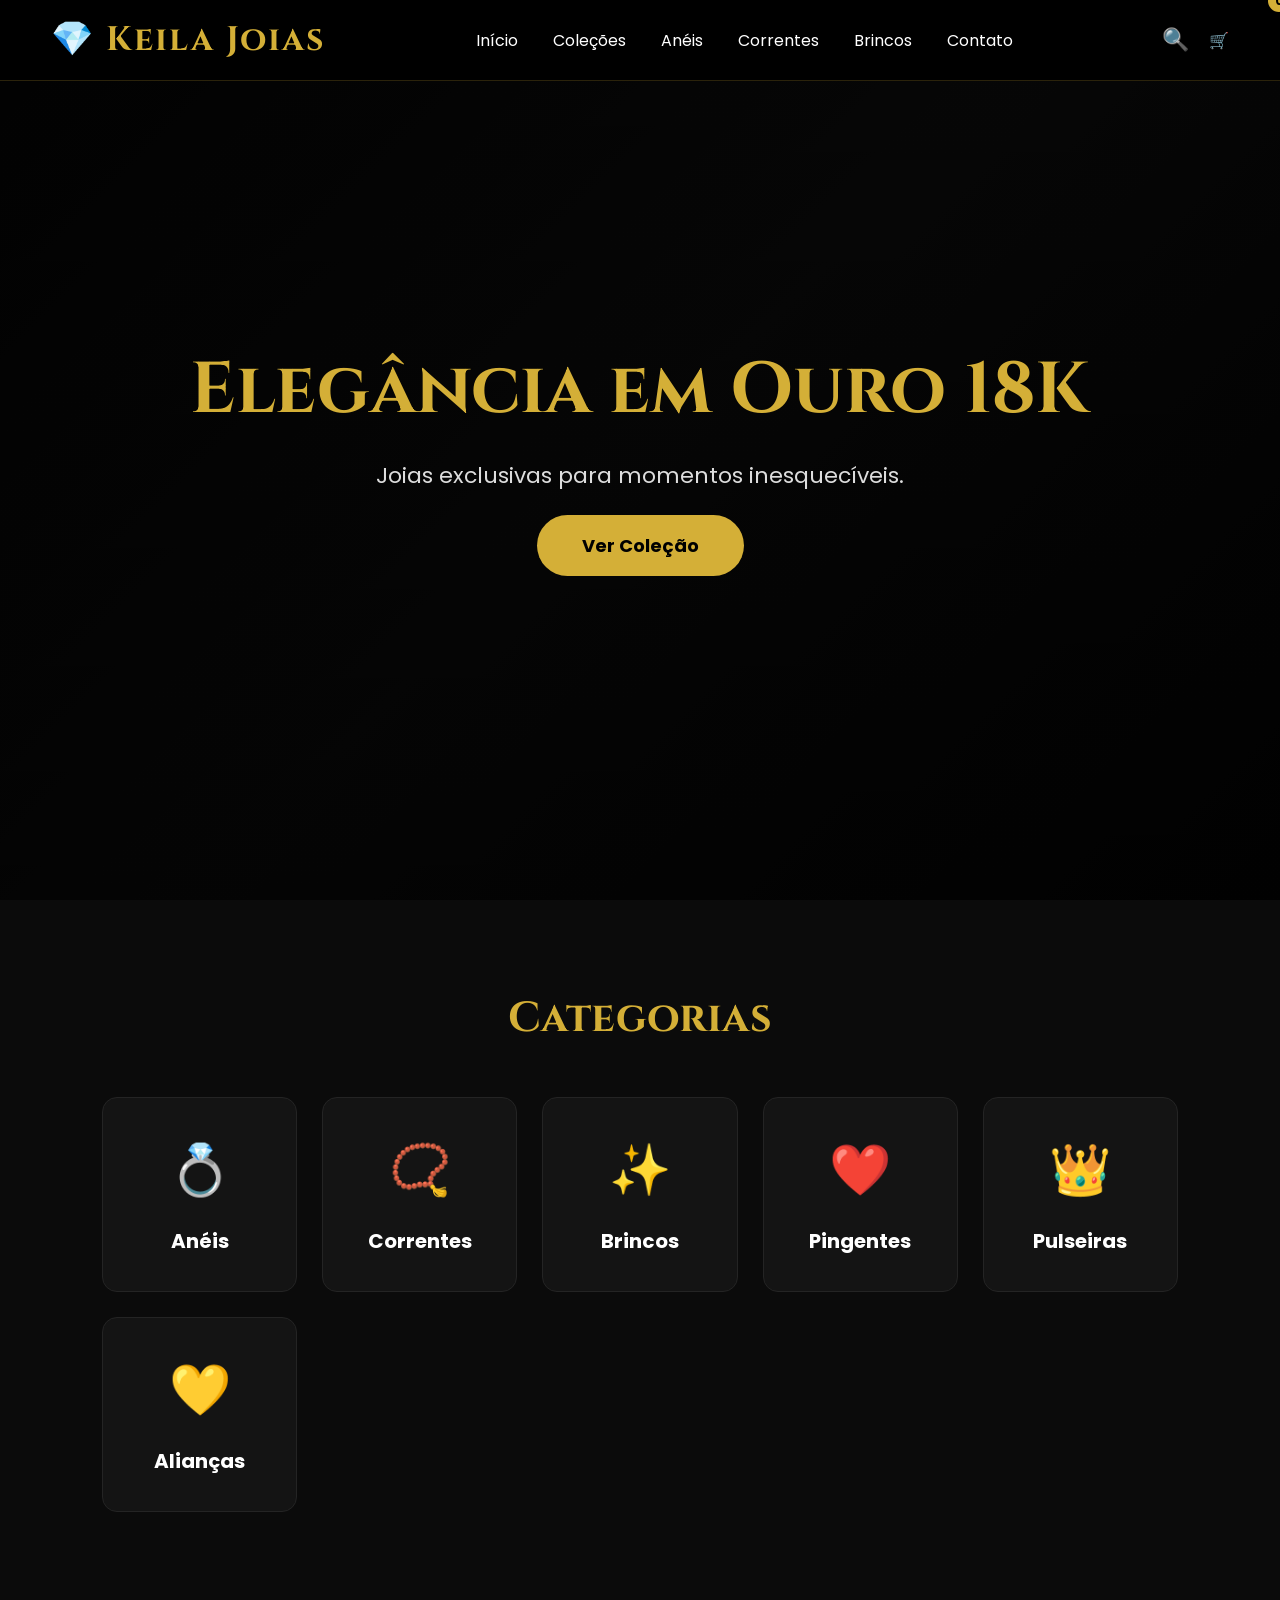
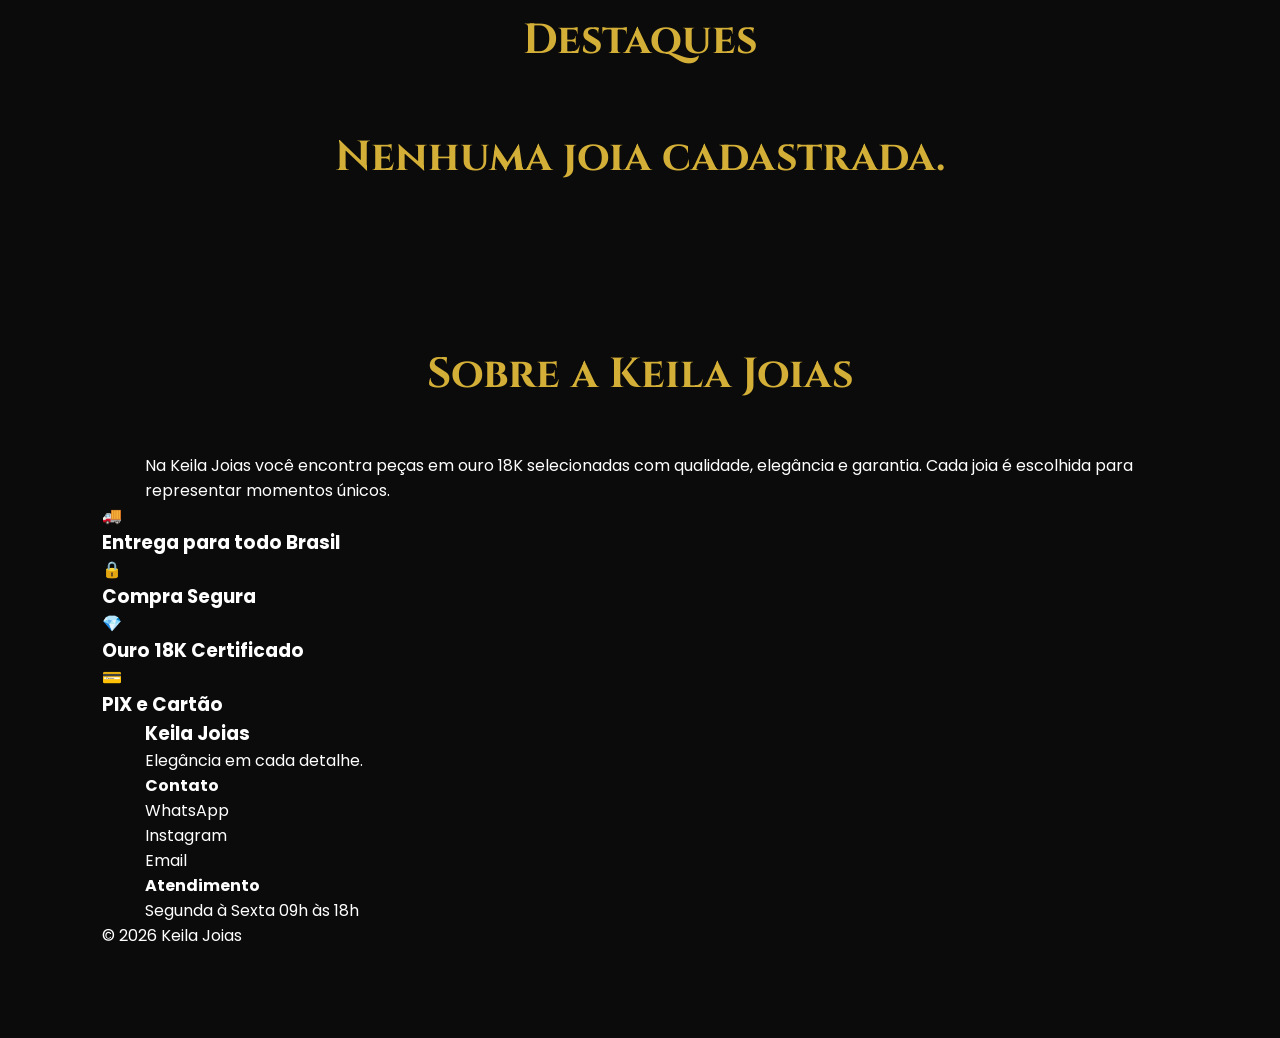
<file: index.html>
<!DOCTYPE html>
<html lang="pt-BR">
<head>
<meta charset="UTF-8">
<meta name="viewport" content="width=device-width, initial-scale=1.0">
<title>Keila Joias | Ouro 18K</title>

<link rel="stylesheet" href="css/style.css">

<link rel="preconnect" href="https://fonts.googleapis.com">
<link rel="preconnect" href="https://fonts.gstatic.com" crossorigin>

<link href="https://fonts.googleapis.com/css2?family=Cinzel:wght@400;600;700&family=Poppins:wght@300;400;500;600&display=swap" rel="stylesheet">

</head>

<body>

<header>

<div class="container">

<div class="logo">

💎 Keila Joias

</div>

<nav>

<ul>

<li><a href="#">Início</a></li>
<li><a href="#">Coleções</a></li>
<li><a href="#">Anéis</a></li>
<li><a href="#">Correntes</a></li>
<li><a href="#">Brincos</a></li>
<li><a href="#">Contato</a></li>

</ul>

</nav>

<div class="icons">

<button id="searchBtn">🔍</button>

<a href="carrinho.html" id="cartBtn">

🛒

<span id="cartCount">

0

</span>

</a>

</div>

</div>

</header>

<section class="hero">

<div class="overlay"></div>

<div class="hero-content">

<h1>

Elegância em Ouro 18K

</h1>

<p>

Joias exclusivas para momentos inesquecíveis.

</p>

<a href="#produtos" class="btn">

Ver Coleção

</a>

</div>

</section>

<section class="categorias">

<h2>

Categorias

</h2>

<div class="categorias-grid">

<div class="categoria">

💍

<h3>Anéis</h3>

</div>

<div class="categoria">

📿

<h3>Correntes</h3>

</div>

<div class="categoria">

✨

<h3>Brincos</h3>

</div>

<div class="categoria">

❤️

<h3>Pingentes</h3>

</div>

<div class="categoria">

👑

<h3>Pulseiras</h3>

</div>

<div class="categoria">

💛

<h3>Alianças</h3>

</div>

</div>

<section id="produtos">

<h2>Destaques</h2>

<div id="listaProdutos" class="produtos-grid">

</div>

</section>

<section class="sobre">

<div class="container">

<h2>

Sobre a Keila Joias

</h2>

<p>

Na Keila Joias você encontra peças em ouro 18K selecionadas com qualidade, elegância e garantia.

Cada joia é escolhida para representar momentos únicos.

</p>

</div>

</section>

<section class="vantagens">

<div class="vantagem">

🚚

<h3>

Entrega para todo Brasil

</h3>

</div>

<div class="vantagem">

🔒

<h3>

Compra Segura

</h3>

</div>

<div class="vantagem">

💎

<h3>

Ouro 18K Certificado

</h3>

</div>

<div class="vantagem">

💳

<h3>

PIX e Cartão

</h3>

</div>

</section>

<footer>

<div class="container">

<div>

<h3>

Keila Joias

</h3>

<p>

Elegância em cada detalhe.

</p>

</div>

<div>

<h4>

Contato

</h4>

<p>

WhatsApp

</p>

<p>

Instagram

</p>

<p>

Email

</p>

</div>

<div>

<h4>

Atendimento

</h4>

<p>

Segunda à Sexta

09h às 18h

</p>

</div>

</div>

<p class="copy">

© 2026 Keila Joias

</p>

</footer>

<script src="js/app.js"></script>

</body>

</html>
</file>
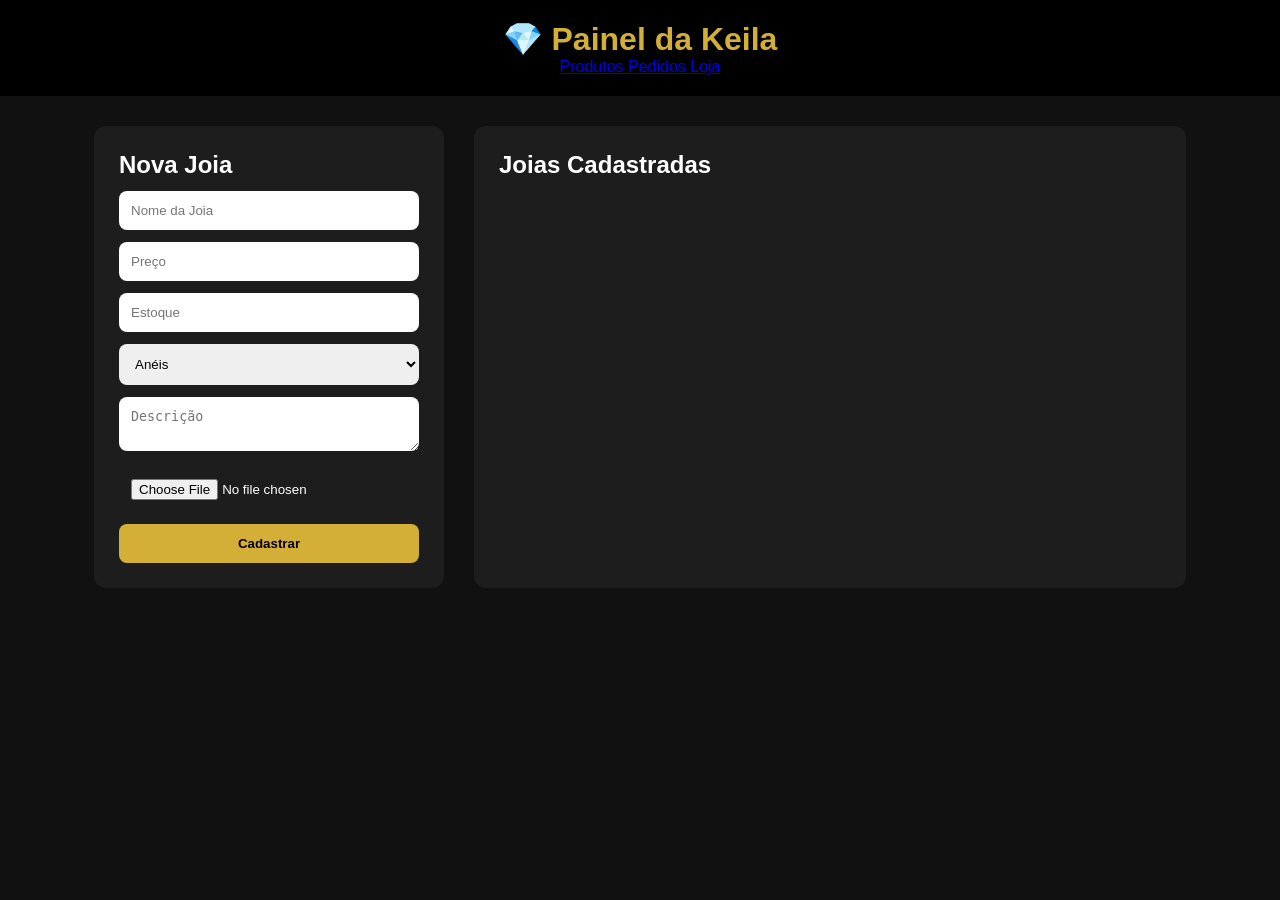
<file: admin.html>
<!DOCTYPE html>
<html lang="pt-BR">
<head>

<meta charset="UTF-8">
<meta name="viewport" content="width=device-width, initial-scale=1.0">

<title>Painel Administrativo</title>

<link rel="stylesheet" href="css/admin.css">

</head>

<body>

<header>

<h1>💎 Painel da Keila</h1>

<nav>

<a href="admin.html">

Produtos

</a>

<a href="pedidos.html">

Pedidos

</a>

<a href="index.html">

Loja

</a>

</nav>

</header>

<main>

<div class="card">

<h2>Nova Joia</h2>

<form id="produtoForm">

<input
type="text"
id="nome"
placeholder="Nome da Joia"
required>

<input
type="number"
id="preco"
placeholder="Preço"
required>

<input
type="number"
id="estoque"
placeholder="Estoque"
required>

<select id="categoria">

<option>Anéis</option>

<option>Brincos</option>

<option>Pulseiras</option>

<option>Correntes</option>

<option>Pingentes</option>

</select>

<textarea
id="descricao"
placeholder="Descrição"></textarea>

<input
type="file"
id="foto"
accept="image/*">

<button>

Cadastrar

</button>

</form>

</div>

<div class="card">

<h2>Joias Cadastradas</h2>

<div id="listaProdutos"></div>

</div>

</main>

<script src="js/admin.js"></script>

</body>
</html>
</file>
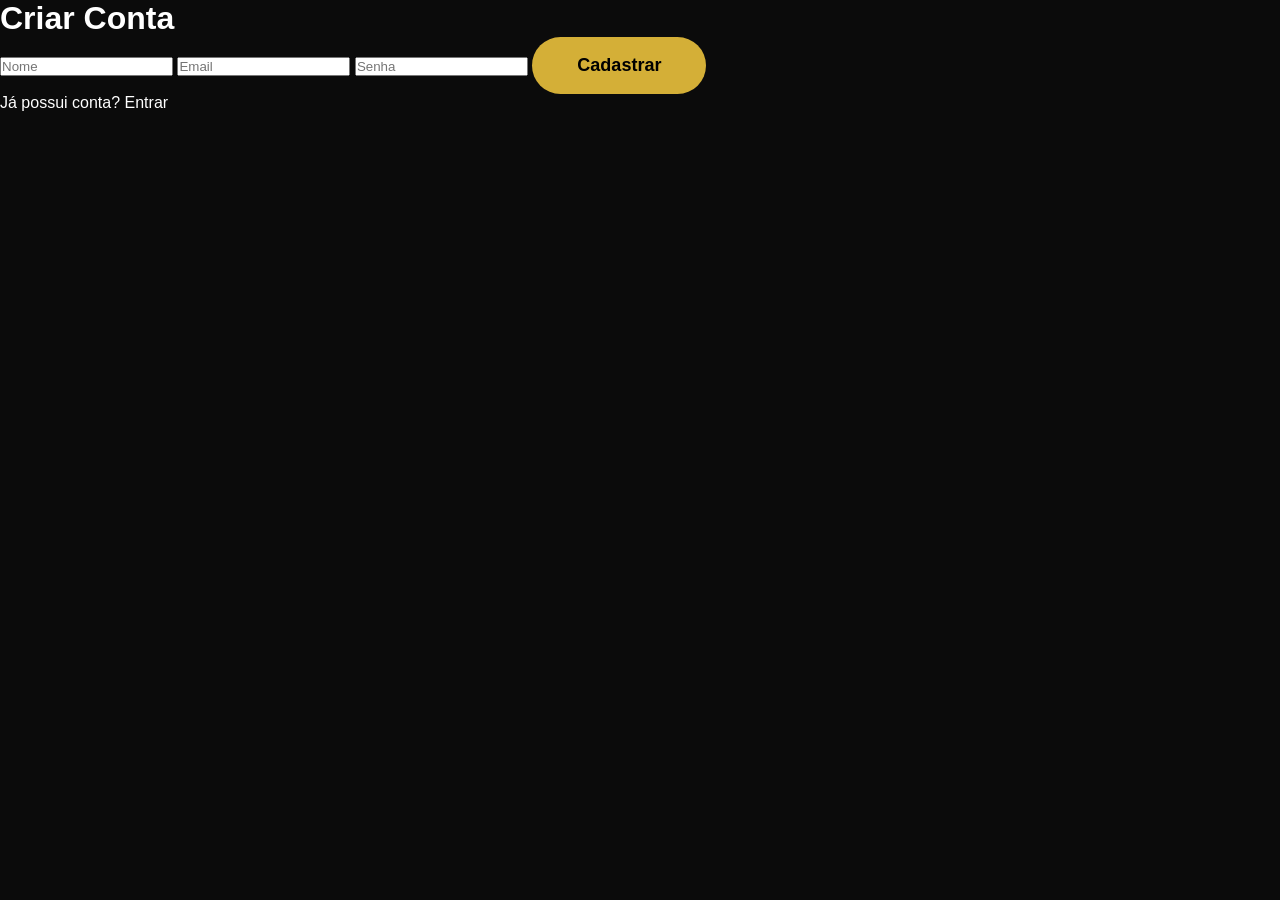
<file: cadastro.html>
<!DOCTYPE html>
<html lang="pt-BR">

<head>

<meta charset="UTF-8">

<meta name="viewport" content="width=device-width,initial-scale=1">

<title>Cadastro</title>

<link rel="stylesheet" href="css/style.css">

</head>

<body>

<div class="form-container">

<h1>Criar Conta</h1>

<form id="cadastroForm">

<input
type="text"
id="nome"
placeholder="Nome"
required>

<input
type="email"
id="email"
placeholder="Email"
required>

<input
type="password"
id="senha"
placeholder="Senha"
required>

<button class="btn">

Cadastrar

</button>

</form>

<p>

Já possui conta?

<a href="login.html">

Entrar

</a>

</p>

</div>

<script src="js/auth.js"></script>

</body>

</html>
</file>
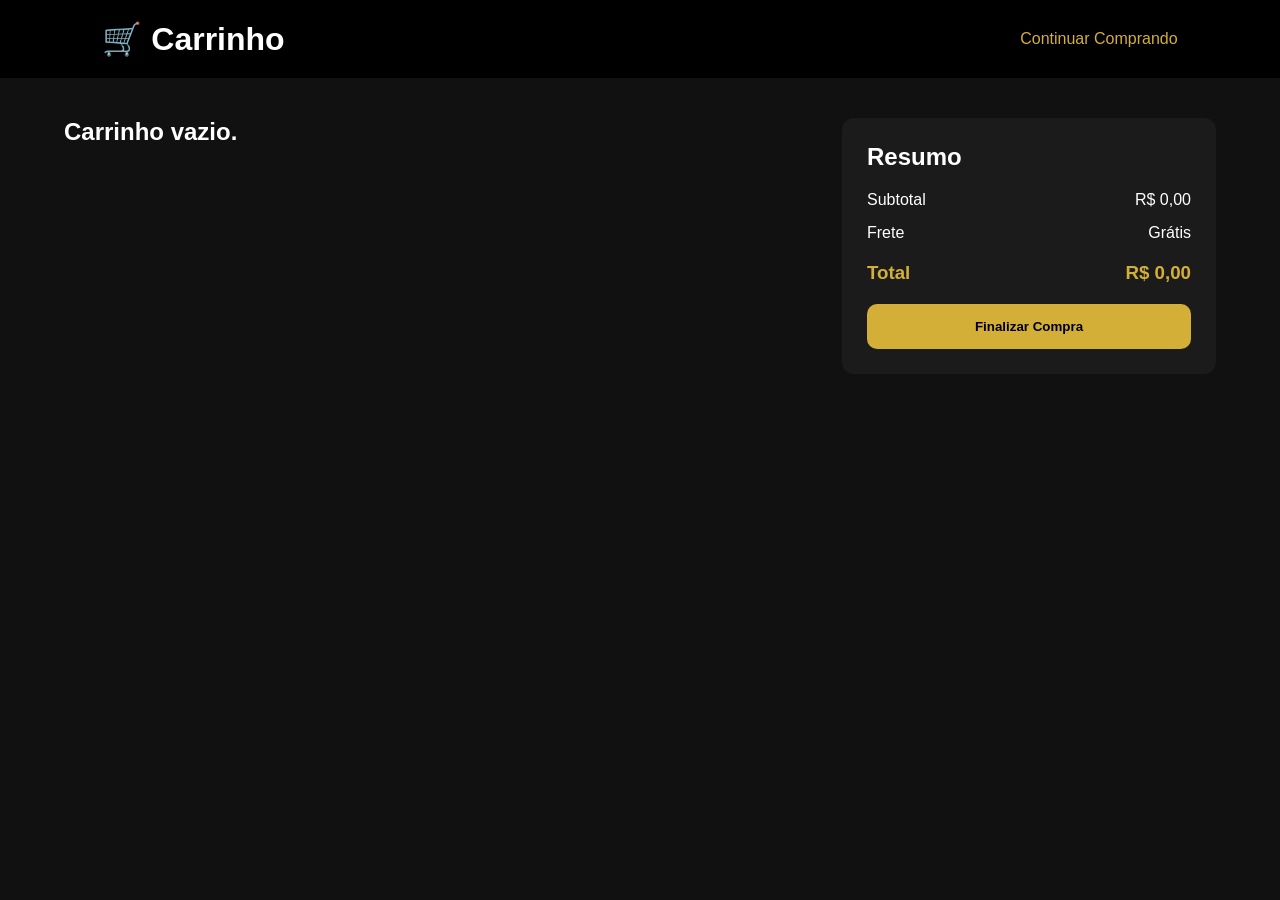
<file: carrinho.html>
<!DOCTYPE html>
<html lang="pt-BR">

<head>

<meta charset="UTF-8">

<meta name="viewport"
content="width=device-width,initial-scale=1.0">

<title>Carrinho</title>

<link rel="stylesheet"
href="css/carrinho.css">

</head>

<body>

<header>

<h1>

🛒 Carrinho

</h1>

<a href="index.html">

Continuar Comprando

</a>

</header>

<main>

<div id="listaCarrinho">

</div>

<div class="resumo">

<h2>

Resumo

</h2>

<p>

Subtotal

<span id="subtotal">

R$ 0,00

</span>

</p>

<p>

Frete

<span>

Grátis

</span>

</p>

<h3>

Total

<span id="total">

R$ 0,00

</span>

</h3>

<button id="finalizar">

Finalizar Compra

</button>

</div>

</main>

<script src="js/carrinho.js"></script>

</body>

</html>
</file>
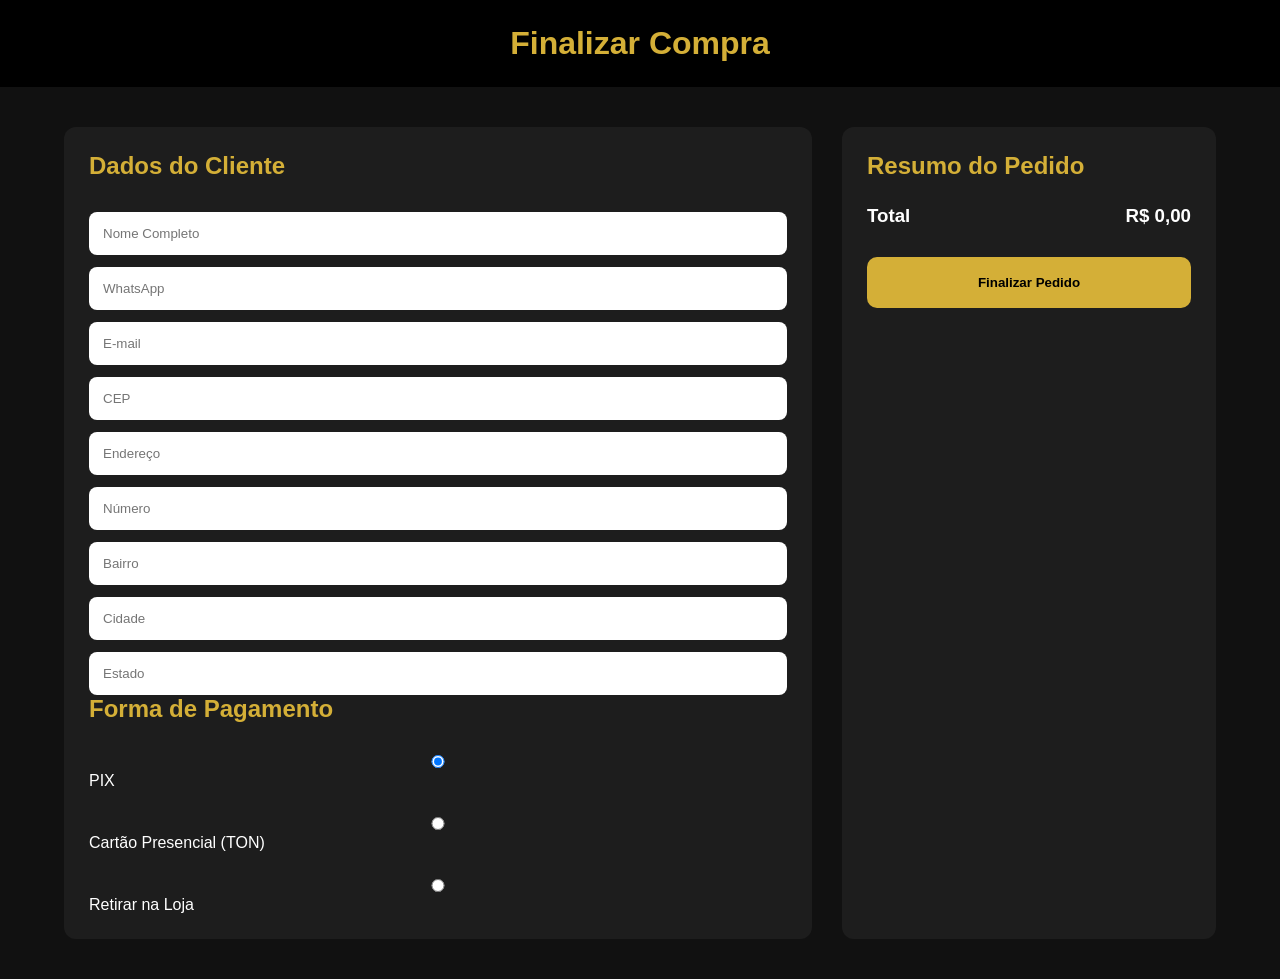
<file: checkout.html>
<!DOCTYPE html>
<html lang="pt-BR">
<head>

<meta charset="UTF-8">
<meta name="viewport" content="width=device-width, initial-scale=1.0">

<title>Checkout | Keila Joias</title>

<link rel="stylesheet" href="css/checkout.css">

</head>

<body>

<header>

<h1>Finalizar Compra</h1>

</header>

<main>

<div class="dados">

<h2>Dados do Cliente</h2>

<input id="nome" placeholder="Nome Completo">

<input id="telefone" placeholder="WhatsApp">

<input id="email" placeholder="E-mail">

<input id="cep" placeholder="CEP">

<input id="endereco" placeholder="Endereço">

<input id="numero" placeholder="Número">

<input id="bairro" placeholder="Bairro">

<input id="cidade" placeholder="Cidade">

<input id="estado" placeholder="Estado">

<h2>Forma de Pagamento</h2>

<label>

<input type="radio" name="pagamento" value="pix" checked>

PIX

</label>

<label>

<input type="radio" name="pagamento" value="cartao">

Cartão Presencial (TON)

</label>

<label>

<input type="radio" name="pagamento" value="retirada">

Retirar na Loja

</label>

</div>

<div class="pedido">

<h2>Resumo do Pedido</h2>

<div id="itensPedido"></div>

<h3>

Total

<span id="valorTotal">

R$ 0,00

</span>

</h3>

<button id="finalizar">

Finalizar Pedido

</button>

</div>

</main>

<script src="js/checkout.js"></script>

</body>
</html>
</file>
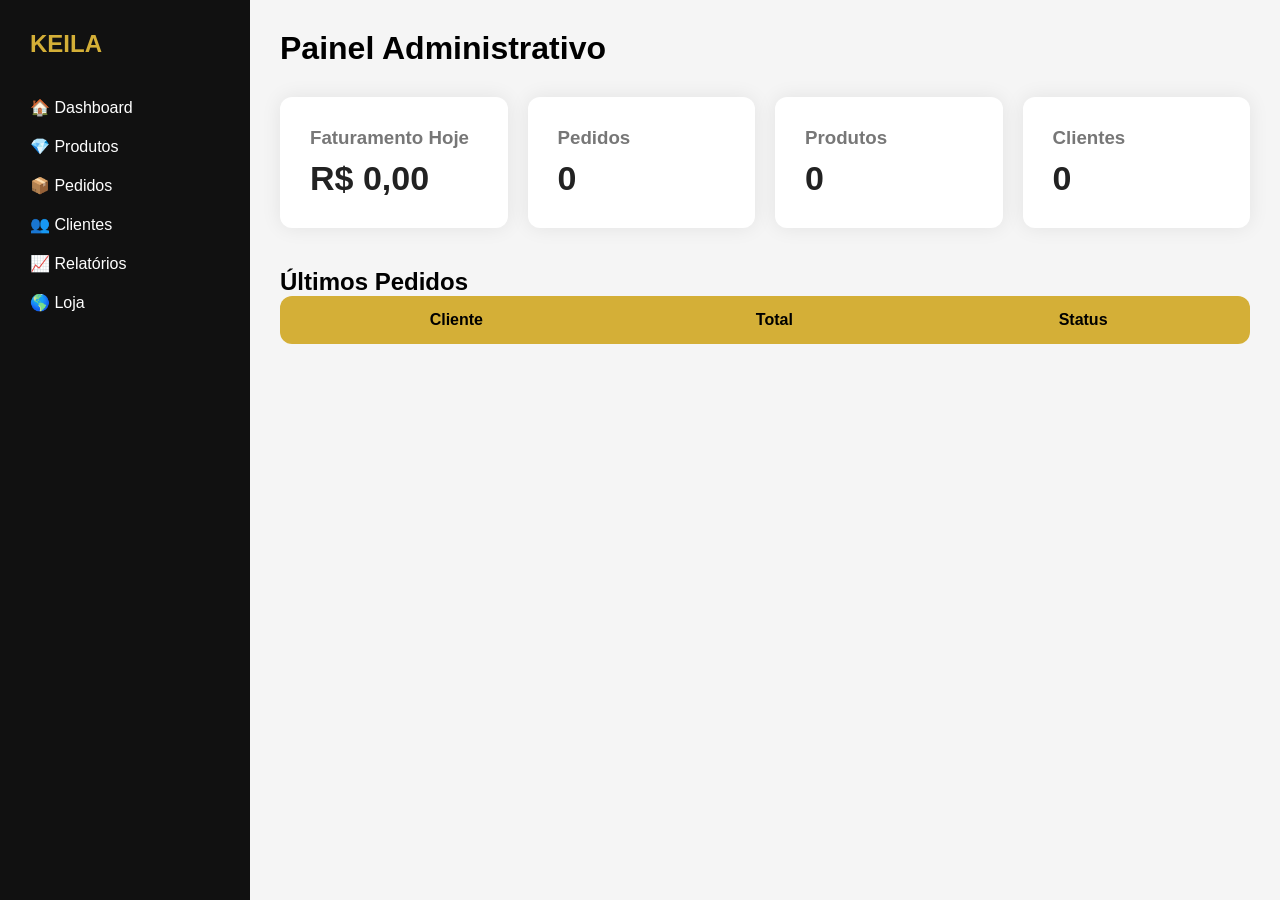
<file: dashboard-admin.html>
<!DOCTYPE html>
<html lang="pt-BR">

<head>

<meta charset="UTF-8">

<meta name="viewport" content="width=device-width,initial-scale=1.0">

<title>Dashboard</title>

<link rel="stylesheet" href="css/dashboard.css">

</head>

<body>

<aside class="sidebar">

<h2>

KEILA

</h2>

<ul>

<li><a href="dashboard-admin.html">🏠 Dashboard</a></li>

<li><a href="admin.html">💎 Produtos</a></li>

<li><a href="pedidos.html">📦 Pedidos</a></li>

<li><a href="#">👥 Clientes</a></li>

<li><a href="#">📈 Relatórios</a></li>

<li><a href="index.html">🌎 Loja</a></li>

</ul>

</aside>

<main>

<header>

<h1>

Painel Administrativo

</h1>

</header>

<section class="cards">

<div class="card">

<h3>

Faturamento Hoje

</h3>

<h2 id="hoje">

R$ 0,00

</h2>

</div>

<div class="card">

<h3>

Pedidos

</h3>

<h2 id="pedidos">

0

</h2>

</div>

<div class="card">

<h3>

Produtos

</h3>

<h2 id="produtos">

0

</h2>

</div>

<div class="card">

<h3>

Clientes

</h3>

<h2 id="clientes">

0

</h2>

</div>

</section>

<section>

<h2>

Últimos Pedidos

</h2>

<table>

<thead>

<tr>

<th>Cliente</th>

<th>Total</th>

<th>Status</th>

</tr>

</thead>

<tbody id="ultimosPedidos">

</tbody>

</table>

</section>

</main>

<script src="js/dashboard.js"></script>

</body>

</html>
</file>
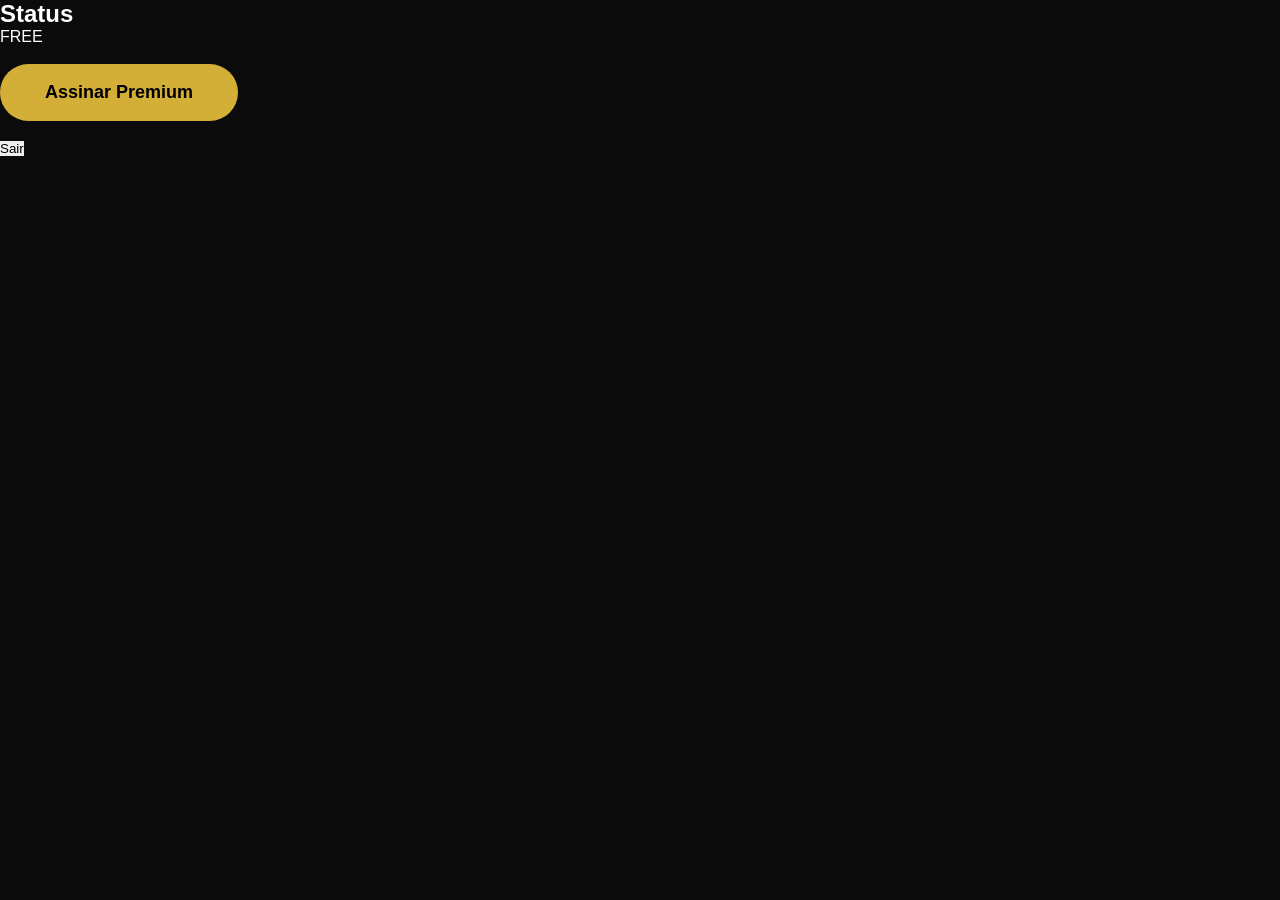
<file: dashboard.html>
<!DOCTYPE html>
<html lang="pt-BR">

<head>

<meta charset="UTF-8">

<meta name="viewport" content="width=device-width,initial-scale=1">

<title>Dashboard</title>

<link rel="stylesheet" href="css/style.css">

</head>

<body>

<div class="dashboard">

<h1 id="nomeUsuario"></h1>

<h2>Status</h2>

<div id="status">

FREE

</div>

<br>

<button id="premium" class="btn">

Assinar Premium

</button>

<br><br>

<button id="logout" class="btn-outline">

Sair

</button>

</div>

<script src="js/auth.js"></script>

</body>

</html>
</file>
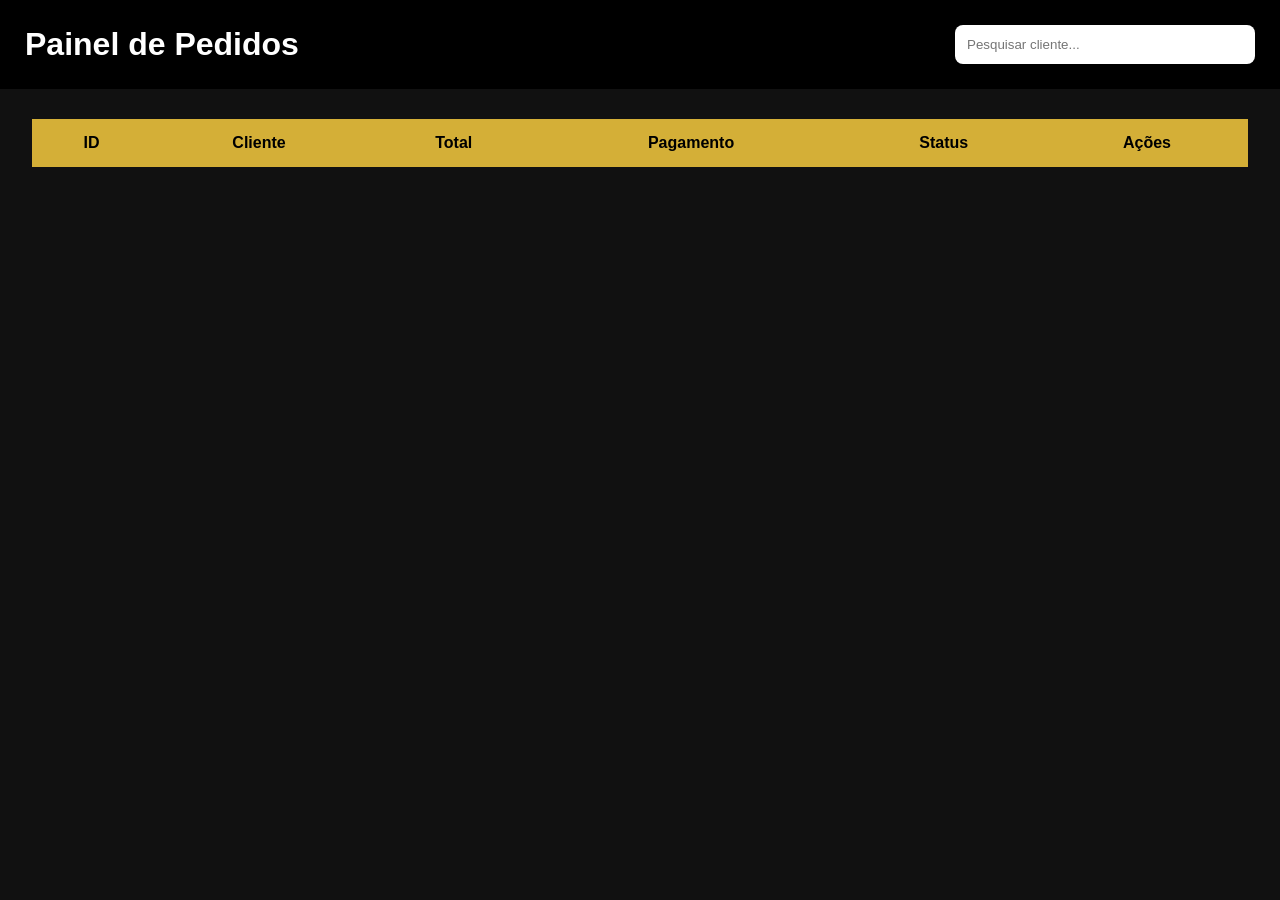
<file: pedidos.html>
<!DOCTYPE html>
<html lang="pt-BR">

<head>

<meta charset="UTF-8">

<meta name="viewport" content="width=device-width,initial-scale=1.0">

<title>Pedidos</title>

<link rel="stylesheet" href="css/pedidos.css">

</head>

<body>

<header>

<h1>Painel de Pedidos</h1>

<input
type="text"
id="pesquisa"
placeholder="Pesquisar cliente...">

</header>

<main>

<table>

<thead>

<tr>

<th>ID</th>

<th>Cliente</th>

<th>Total</th>

<th>Pagamento</th>

<th>Status</th>

<th>Ações</th>

</tr>

</thead>

<tbody id="tabelaPedidos">

</tbody>

</table>

</main>

<script src="js/pedidos.js"></script>

</body>

</html>
</file>
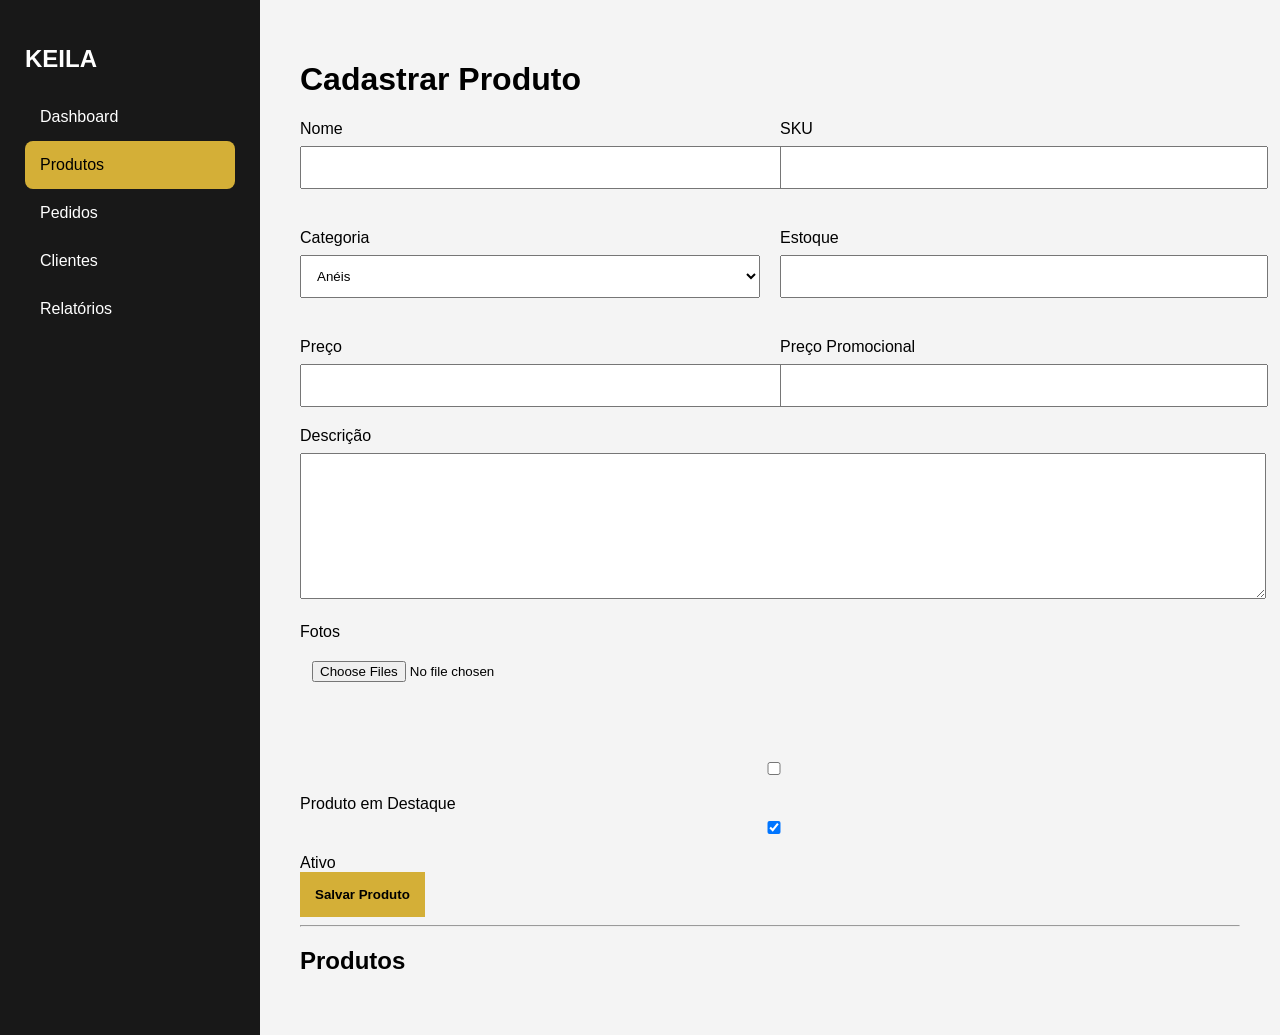
<file: admin/produtos.html>
<!DOCTYPE html>
<html lang="pt-BR">

<head>

<meta charset="UTF-8">
<meta name="viewport" content="width=device-width,initial-scale=1">

<title>Produtos</title>

<link rel="stylesheet" href="../css/admin-produtos.css">

</head>

<body>

<div class="layout">

<aside>

<h2>KEILA</h2>

<ul>

<li>Dashboard</li>
<li class="ativo">Produtos</li>
<li>Pedidos</li>
<li>Clientes</li>
<li>Relatórios</li>

</ul>

</aside>

<main>

<h1>Cadastrar Produto</h1>

<form id="produtoForm">

<div class="grid">

<div>

<label>Nome</label>

<input
id="nome"
required>

</div>

<div>

<label>SKU</label>

<input
id="sku">

</div>

<div>

<label>Categoria</label>

<select id="categoria">

<option>Anéis</option>
<option>Alianças</option>
<option>Pulseiras</option>
<option>Correntes</option>
<option>Brincos</option>
<option>Pingentes</option>

</select>

</div>

<div>

<label>Estoque</label>

<input
type="number"
id="estoque">

</div>

<div>

<label>Preço</label>

<input
type="number"
step="0.01"
id="preco">

</div>

<div>

<label>Preço Promocional</label>

<input
type="number"
step="0.01"
id="promocao">

</div>

</div>

<label>Descrição</label>

<textarea
id="descricao"></textarea>

<label>Fotos</label>

<input
type="file"
id="fotos"
multiple
accept="image/*">

<div id="preview"></div>

<div class="checks">

<label>

<input
type="checkbox"
id="destaque">

Produto em Destaque

</label>

<label>

<input
type="checkbox"
id="ativo"
checked>

Ativo

</label>

</div>

<button>

Salvar Produto

</button>

</form>

<hr>

<h2>Produtos</h2>

<div id="listaProdutos"></div>

</main>

</div>

<script src="../js/database.js"></script>
<script src="../js/api.js"></script>
<script src="../js/models.js"></script>
<script src="../js/admin-produtos.js"></script>

</body>

</html>
</file>
<file: css/style.css>
/* ===========================
   RESET
=========================== */

*{
    margin:0;
    padding:0;
    box-sizing:border-box;
}

html{
    scroll-behavior:smooth;
}

body{

    background:#0b0b0b;
    color:#fff;

    font-family:'Poppins',sans-serif;

}

img{

    max-width:100%;
    display:block;

}

a{

    text-decoration:none;
    color:inherit;

}

button{

    cursor:pointer;
    border:none;

}


/* ===========================
   CONTAINER
=========================== */

.container{

    width:92%;
    max-width:1300px;
    margin:auto;

}


/* ===========================
   HEADER
=========================== */

header{

    position:fixed;

    width:100%;

    top:0;

    left:0;

    z-index:1000;

    background:rgba(0,0,0,.88);

    backdrop-filter:blur(8px);

    border-bottom:1px solid rgba(212,175,55,.2);

}

header .container{

    height:80px;

    display:flex;

    align-items:center;

    justify-content:space-between;

}

.logo{

    font-size:34px;

    font-family:'Cinzel',serif;

    color:#d4af37;

    font-weight:bold;

    letter-spacing:2px;

}

nav ul{

    display:flex;

    list-style:none;

    gap:35px;

}

nav a{

    color:white;

    transition:.3s;

    font-size:16px;

}

nav a:hover{

    color:#d4af37;

}

.icons{

    display:flex;

    align-items:center;

    gap:20px;

}

.icons button{

    background:none;

    color:white;

    font-size:22px;

    position:relative;

}

#cartCount{

    position:absolute;

    right:-10px;

    top:-10px;

    width:22px;

    height:22px;

    border-radius:50%;

    background:#d4af37;

    color:black;

    font-size:12px;

    display:flex;

    align-items:center;

    justify-content:center;

    font-weight:bold;

}


/* ===========================
 HERO
=========================== */

.hero{

    height:100vh;

    background:linear-gradient(135deg,#050505,#171717,#050505);

    position:relative;

    display:flex;

    align-items:center;

    justify-content:center;

    text-align:center;

}

.overlay{

    position:absolute;

    inset:0;

    background:linear-gradient(

        rgba(0,0,0,.72),

        rgba(0,0,0,.82)

    );

}

.hero-content{

    position:relative;

    z-index:2;

}

.hero h1{

    font-family:'Cinzel',serif;

    font-size:72px;

    color:#d4af37;

    margin-bottom:20px;

}

.hero p{

    font-size:22px;

    color:#ddd;

    margin-bottom:40px;

}

.btn{

    background:#d4af37;

    color:black;

    padding:18px 45px;

    border-radius:50px;

    font-size:18px;

    font-weight:bold;

    transition:.35s;

}

.btn:hover{

    transform:translateY(-4px);

    background:white;

}


/* ===========================
CATEGORIAS
=========================== */

.categorias{

    padding:90px 8%;

}

.categorias h2{

    text-align:center;

    font-size:42px;

    color:#d4af37;

    margin-bottom:50px;

    font-family:'Cinzel',serif;

}

.categorias-grid{

    display:grid;

    grid-template-columns:repeat(auto-fit,minmax(180px,1fr));

    gap:25px;

}

.categoria{

    background:#141414;

    border:1px solid #242424;

    border-radius:15px;

    padding:35px;

    text-align:center;

    transition:.35s;

}

.categoria:hover{

    transform:translateY(-8px);

    border-color:#d4af37;

}

.categoria{

    font-size:50px;

}

.categoria h3{

    margin-top:18px;

    color:white;

    font-size:20px;

}


/* ===========================
PRODUTOS
=========================== */

#produtos{

    padding:100px 8%;

}

#produtos h2{

    text-align:center;

    font-size:42px;

    color:#d4af37;

    margin-bottom:60px;

    font-family:'Cinzel',serif;

}

.produtos-grid{

    display:grid;

    grid-template-columns:repeat(auto-fit,minmax(280px,1fr));

    gap:35px;

}

/* ===========================
   RESET
=========================== */

*{
    margin:0;
    padding:0;
    box-sizing:border-box;
}

html{
    scroll-behavior:smooth;
}

body{

    background:#0b0b0b;
    color:#fff;

    font-family:'Poppins',sans-serif;

}

img{

    max-width:100%;
    display:block;

}

a{

    text-decoration:none;
    color:inherit;

}

button{

    cursor:pointer;
    border:none;

}


/* ===========================
   CONTAINER
=========================== */

.container{

    width:92%;
    max-width:1300px;
    margin:auto;

}


/* ===========================
   HEADER
=========================== */

header{

    position:fixed;

    width:100%;

    top:0;

    left:0;

    z-index:1000;

    background:rgba(0,0,0,.88);

    backdrop-filter:blur(8px);

    border-bottom:1px solid rgba(212,175,55,.2);

}

header .container{

    height:80px;

    display:flex;

    align-items:center;

    justify-content:space-between;

}

.logo{

    font-size:34px;

    font-family:'Cinzel',serif;

    color:#d4af37;

    font-weight:bold;

    letter-spacing:2px;

}

nav ul{

    display:flex;

    list-style:none;

    gap:35px;

}

nav a{

    color:white;

    transition:.3s;

    font-size:16px;

}

nav a:hover{

    color:#d4af37;

}

.icons{

    display:flex;

    align-items:center;

    gap:20px;

}

.icons button{

    background:none;

    color:white;

    font-size:22px;

    position:relative;

}

#cartCount{

    position:absolute;

    right:-10px;

    top:-10px;

    width:22px;

    height:22px;

    border-radius:50%;

    background:#d4af37;

    color:black;

    font-size:12px;

    display:flex;

    align-items:center;

    justify-content:center;

    font-weight:bold;

}


/* ===========================
 HERO
=========================== */

.hero{

    height:100vh;

    background:linear-gradient(135deg,#050505,#171717,#050505);

    position:relative;

    display:flex;

    align-items:center;

    justify-content:center;

    text-align:center;

}

.overlay{

    position:absolute;

    inset:0;

    background:linear-gradient(

        rgba(0,0,0,.72),

        rgba(0,0,0,.82)

    );

}

.hero-content{

    position:relative;

    z-index:2;

}

.hero h1{

    font-family:'Cinzel',serif;

    font-size:72px;

    color:#d4af37;

    margin-bottom:20px;

}

.hero p{

    font-size:22px;

    color:#ddd;

    margin-bottom:40px;

}

.btn{

    background:#d4af37;

    color:black;

    padding:18px 45px;

    border-radius:50px;

    font-size:18px;

    font-weight:bold;

    transition:.35s;

}

.btn:hover{

    transform:translateY(-4px);

    background:white;

}


/* ===========================
CATEGORIAS
=========================== */

.categorias{

    padding:90px 8%;

}

.categorias h2{

    text-align:center;

    font-size:42px;

    color:#d4af37;

    margin-bottom:50px;

    font-family:'Cinzel',serif;

}

.categorias-grid{

    display:grid;

    grid-template-columns:repeat(auto-fit,minmax(180px,1fr));

    gap:25px;

}

.categoria{

    background:#141414;

    border:1px solid #242424;

    border-radius:15px;

    padding:35px;

    text-align:center;

    transition:.35s;

}

.categoria:hover{

    transform:translateY(-8px);

    border-color:#d4af37;

}

.categoria{

    font-size:50px;

}

.categoria h3{

    margin-top:18px;

    color:white;

    font-size:20px;

}


/* ===========================
PRODUTOS
=========================== */

#produtos{

    padding:100px 8%;

}

#produtos h2{

    text-align:center;

    font-size:42px;

    color:#d4af37;

    margin-bottom:60px;

    font-family:'Cinzel',serif;

}

.produtos-grid{

    display:grid;

    grid-template-columns:repeat(auto-fit,minmax(280px,1fr));

    gap:35px;

}
</file>
<file: css/admin.css>
*{

margin:0;
padding:0;
box-sizing:border-box;

}

body{

background:#111;

font-family:Arial;

color:white;

}

header{

background:#000;

padding:20px;

text-align:center;

color:#d4af37;

}

main{

width:90%;

max-width:1200px;

margin:auto;

padding:30px;

display:grid;

grid-template-columns:350px 1fr;

gap:30px;

}

.card{

background:#1d1d1d;

padding:25px;

border-radius:12px;

}

input,
select,
textarea,
button{

width:100%;

padding:12px;

margin-top:12px;

border-radius:8px;

border:none;

}

button{

background:#d4af37;

font-weight:bold;

cursor:pointer;

}

button:hover{

opacity:.9;

}

.produto{

display:flex;

gap:15px;

align-items:center;

margin-bottom:15px;

padding:15px;

background:#2a2a2a;

border-radius:10px;

}

.produto img{

width:90px;

height:90px;

object-fit:cover;

border-radius:10px;

}

.info{

flex:1;

}

.acoes{

display:flex;

gap:10px;

}

.acoes button{

width:auto;

padding:8px 14px;

}
</file>
<file: css/carrinho.css>
*{

margin:0;
padding:0;
box-sizing:border-box;

}

body{

background:#111;
font-family:Arial;
color:white;

}

header{

padding:20px 8%;

background:black;

display:flex;

justify-content:space-between;

align-items:center;

}

header a{

color:#d4af37;

text-decoration:none;

}

main{

width:90%;

max-width:1300px;

margin:40px auto;

display:grid;

grid-template-columns:2fr 1fr;

gap:30px;

}

.item{

display:flex;

gap:20px;

background:#1b1b1b;

padding:20px;

border-radius:12px;

margin-bottom:20px;

}

.item img{

width:120px;

height:120px;

object-fit:cover;

border-radius:10px;

}

.info{

flex:1;

}

.item button{

margin-top:15px;

padding:10px 20px;

background:#c00;

color:white;

border:none;

cursor:pointer;

border-radius:8px;

}

.resumo{

background:#1b1b1b;

padding:25px;

border-radius:12px;

height:fit-content;

position:sticky;

top:20px;

}

.resumo h2{

margin-bottom:20px;

}

.resumo p{

display:flex;

justify-content:space-between;

margin:15px 0;

}

.resumo h3{

display:flex;

justify-content:space-between;

margin:20px 0;

color:#d4af37;

}

#finalizar{

width:100%;

padding:15px;

background:#d4af37;

color:black;

font-weight:bold;

border:none;

border-radius:10px;

cursor:pointer;

}
</file>
<file: css/checkout.css>
*{
margin:0;
padding:0;
box-sizing:border-box;
font-family:Arial;
}

body{
background:#111;
color:white;
}

header{
background:black;
padding:25px;
text-align:center;
color:#d4af37;
}

main{

width:90%;
max-width:1300px;
margin:40px auto;

display:grid;

grid-template-columns:2fr 1fr;

gap:30px;

}

.dados,
.pedido{

background:#1d1d1d;

padding:25px;

border-radius:12px;

}

input{

width:100%;

padding:14px;

margin-top:12px;

border:none;

border-radius:8px;

}

label{

display:block;

margin-top:15px;

}

button{

margin-top:30px;

width:100%;

padding:18px;

background:#d4af37;

border:none;

font-weight:bold;

cursor:pointer;

border-radius:10px;

}

.item{

display:flex;

justify-content:space-between;

margin:12px 0;

}

h2{

margin-bottom:20px;

color:#d4af37;

}

h3{

margin-top:25px;

display:flex;

justify-content:space-between;

}
</file>
<file: css/dashboard.css>
*{

margin:0;
padding:0;
box-sizing:border-box;

font-family:Arial;

}

body{

display:flex;

background:#f5f5f5;

}

.sidebar{

width:250px;

background:#111;

height:100vh;

padding:30px;

color:white;

}

.sidebar h2{

color:#d4af37;

margin-bottom:40px;

}

.sidebar ul{

list-style:none;

}

.sidebar li{

margin-bottom:20px;

}

.sidebar a{

color:white;

text-decoration:none;

}

.sidebar a:hover{

color:#d4af37;

}

main{

flex:1;

padding:30px;

}

header{

margin-bottom:30px;

}

.cards{

display:grid;

grid-template-columns:repeat(4,1fr);

gap:20px;

margin-bottom:40px;

}

.card{

background:white;

padding:30px;

border-radius:12px;

box-shadow:0 0 20px rgba(0,0,0,.08);

}

.card h3{

color:#777;

margin-bottom:10px;

}

.card h2{

font-size:34px;

color:#222;

}

table{

width:100%;

background:white;

border-collapse:collapse;

border-radius:12px;

overflow:hidden;

}

th{

background:#d4af37;

padding:15px;

}

td{

padding:15px;

border-bottom:1px solid #ddd;

}
</file>
<file: css/pedidos.css>
*{

margin:0;
padding:0;
box-sizing:border-box;

font-family:Arial;

}

body{

background:#111;

color:white;

}

header{

padding:25px;

background:black;

display:flex;

justify-content:space-between;

align-items:center;

}

input{

padding:12px;

width:300px;

border:none;

border-radius:8px;

}

table{

width:95%;

margin:30px auto;

border-collapse:collapse;

}

th{

background:#d4af37;

color:black;

padding:15px;

}

td{

padding:15px;

border-bottom:1px solid #333;

text-align:center;

}

button{

padding:8px 15px;

cursor:pointer;

border:none;

border-radius:6px;

margin:3px;

}
</file>
<file: css/admin-produtos.css>
body{

margin:0;

background:#f4f4f4;

font-family:Arial;

}

.layout{

display:grid;

grid-template-columns:260px 1fr;

}

aside{

background:#181818;

color:white;

min-height:100vh;

padding:25px;

}

aside ul{

list-style:none;

padding:0;

}

aside li{

padding:15px;

cursor:pointer;

}

.ativo{

background:#d4af37;

color:black;

border-radius:8px;

}

main{

padding:40px;

}

.grid{

display:grid;

grid-template-columns:repeat(2,1fr);

gap:20px;

}

input,
textarea,
select{

width:100%;

padding:12px;

margin-top:8px;

margin-bottom:20px;

}

textarea{

height:120px;

}

button{

background:#d4af37;

padding:15px;

border:none;

font-weight:bold;

cursor:pointer;

}

#preview{

display:flex;

gap:15px;

flex-wrap:wrap;

margin:20px 0;

}

#preview img{

width:120px;

height:120px;

object-fit:cover;

border-radius:10px;

}

.produto{

display:flex;

gap:20px;

padding:20px;

background:white;

margin-top:15px;

border-radius:10px;

box-shadow:0 3px 10px rgba(0,0,0,.1);

}

.produto img{

width:100px;

height:100px;

object-fit:cover;

border-radius:8px;

}
</file>
